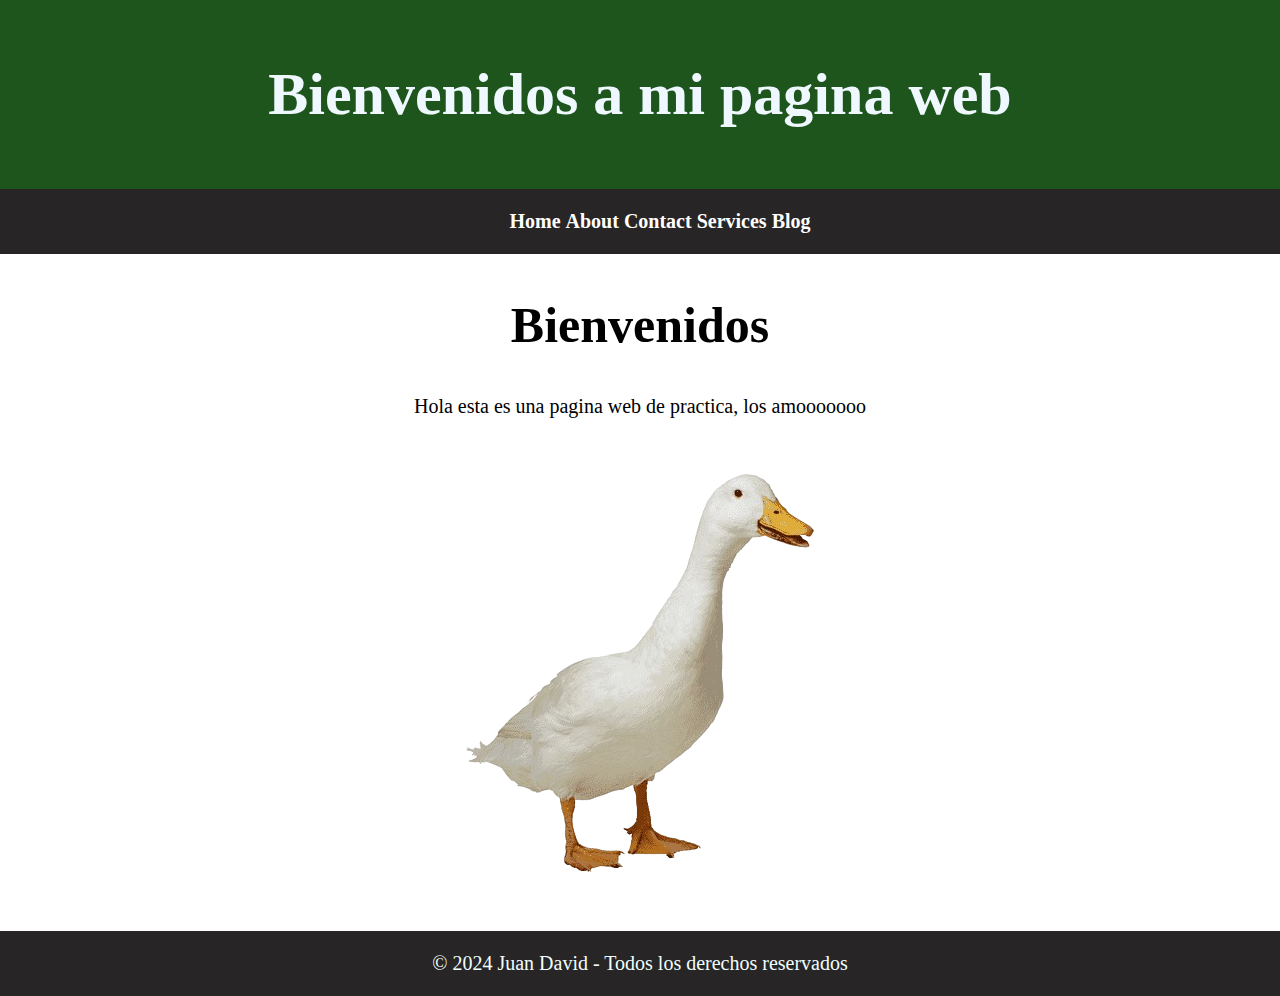
<file: MiPagina/pagina1/index.html>
<!DOCTYPE html>
<html lang="en">
<head>
    <meta charset="UTF-8">
    <meta name="viewport" content="width=device-width, initial-scale=1.0">
    <link rel="stylesheet" href="../css/style.css">
    <title>Mi Pagina</title>
</head>
<body>
    <header class="Titulo">
        <h1>Bienvenidos a mi pagina web</h1>
    </header>
    <nav>
        <ul>
            <li><a href="index.html">Home</a></li>
            <li><a href="about.html">About</a></li>
            <li><a href="contact.html">Contact</a></li>
            <li><a href="services.html">Services</a></li>
            <li><a href="blog.html">Blog</a></li>
        </ul>
    </nav>
    <main>
        <h2>Bienvenidos</h2>
        <p>Hola esta es una pagina web de practica, los amooooooo</p>
        <br><br>
        <img src="../img/ganso-removebg-preview.png" alt="">
        <br><br><br><br>
    </main>
    <footer>
        <p>&copy; 2024 Juan David - Todos los derechos reservados</p>
    </footer>
</body>
</html>
</file>
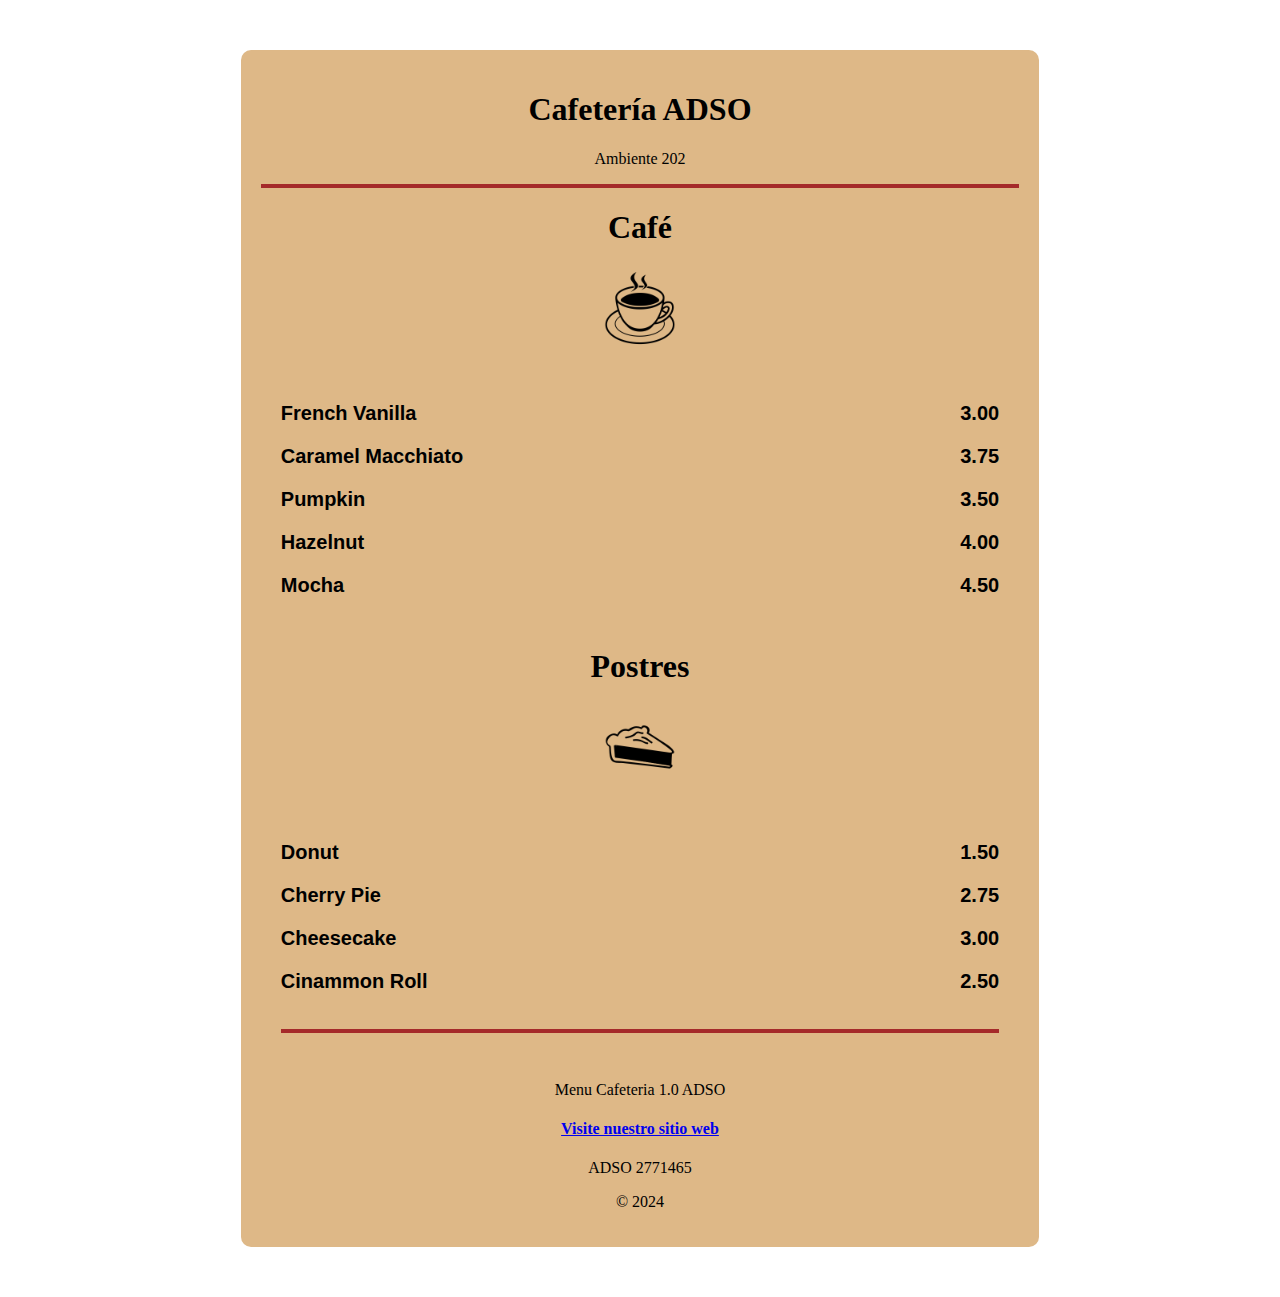
<file: Cafeteria Juan David/cafeteria.html>
<!DOCTYPE html>
<html lang="es">
<head>
    <meta charset="UTF-8">
    <meta name="viewport" content="width=device-width, initial-scale=1.0">
    <title>Cafetería</title>
    <link rel="stylesheet" href="Estilo/cafeteria.css">
</head>
<body>
    <div class="contenido">
        <h1>Cafetería ADSO</h1>
        <p>Ambiente 202</p>
        <hr>
        <h1>Café</h1>
        <img src="Media/cafepng.png" alt="Imagen de café">

        <div class="cafe">
            <div class="nombreprecio1">
                <span class="nombre">French Vanilla</span>
                <span class="precio">3.00</span>
            </div>
            <div class="nombreprecio1">
                <span class="nombre">Caramel Macchiato</span>
                <span class="precio">3.75</span>
            </div>

            <div class="nombreprecio1">
                <span class="nombre">Pumpkin</span>
                <span class="precio">3.50</span>
            </div>
            <div class="nombreprecio1">
                <span class="nombre">Hazelnut</span>
                <span class="precio">4.00</span>
            </div>
            <div class="nombreprecio1">
                <span class="nombre">Mocha</span>
                <span class="precio">4.50</span>
            </div>
        </div>
        <h1>Postres</h1>
        <img src="Media/pizzapng.png" alt="Imagen de postre">
        <div class="Postre">
            <div class="nombreprecio1">
                <span class="nombre">Donut</span>
                <span class="precio">1.50</span>
            </div>
            <div class="nombreprecio1">
                <span class="nombre">Cherry Pie</span>
                <span class="precio">2.75</span>
            </div>
            <div class="nombreprecio1">
                <span class="nombre">Cheesecake</span>
                <span class="precio">3.00</span>
            </div>
            <div class="nombreprecio1">
                <span class="nombre">Cinammon Roll</span>
                <span class="precio">2.50</span>
            </div>
            <br>
            <hr>       
        </div>
        <p>Menu Cafeteria 1.0 ADSO</p>
        <h4><a href="pagina2.html">Visite nuestro sitio web</a></h4>
        <p>ADSO 2771465</p>
        <p>&copy; 2024</p>

    </div>
</body>
</html>
</file>
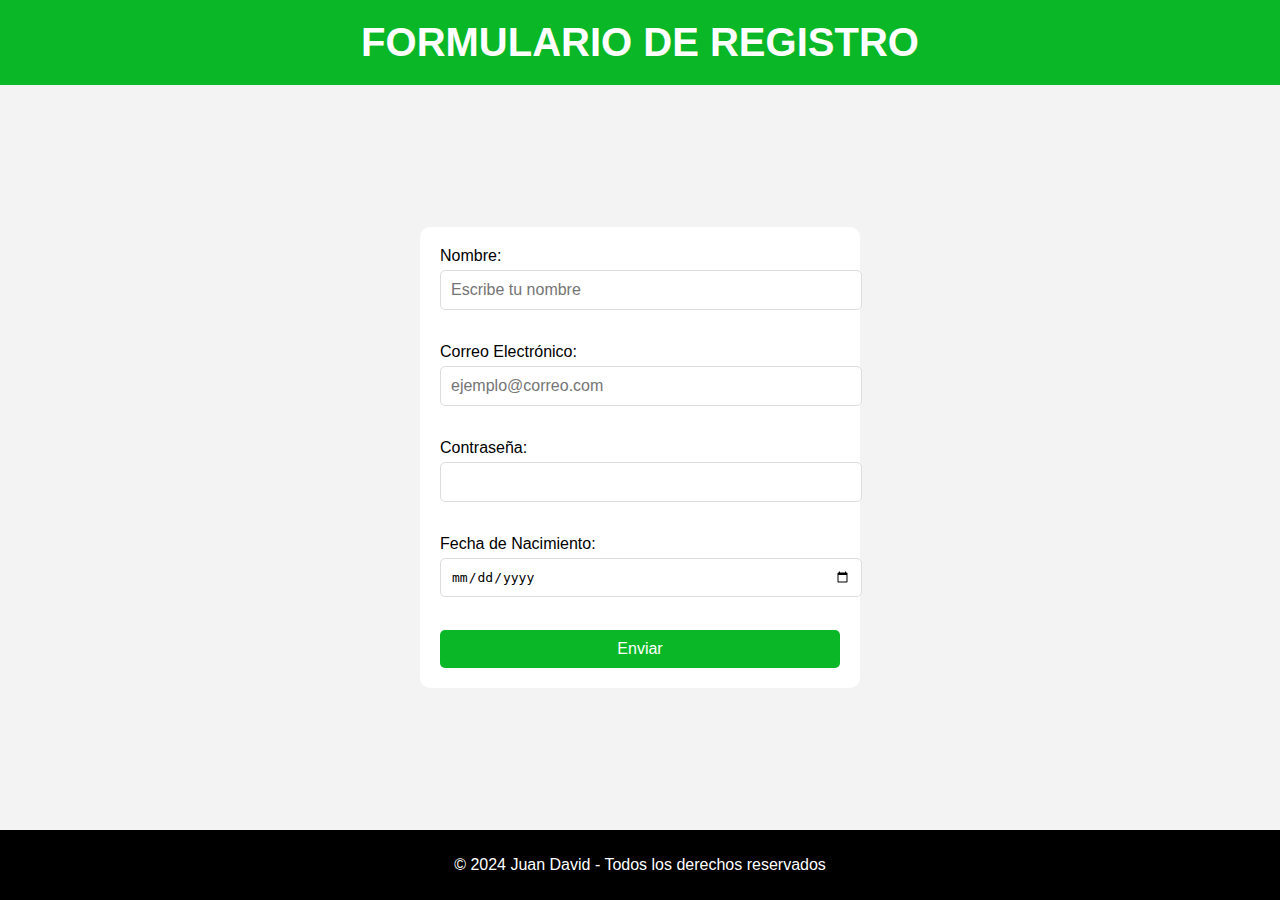
<file: FormularioRegistro/pagina3/indexx.html>
<!DOCTYPE html>
<html lang="es">
<head>
    <meta charset="UTF-8">
    <meta name="viewport" content="width=device-width, initial-scale=1.0">
    <title>Formulario</title>
    <link rel="stylesheet" href="../css/style3.css">
</head>
<body>
    <header class="titulopagina">
        <h1>FORMULARIO DE REGISTRO</h1>
    </header>
    <section class="formulario">
        <form action="/submit-form" method="POST">
            <label for="nombre">Nombre:</label>
            <input type="text" id="nombre" name="nombre" placeholder="Escribe tu nombre" required>
            <br><br>
            <label for="correo">Correo Electrónico:</label>
            <input type="email" id="correo" name="correo" placeholder="ejemplo@correo.com" required>
            <br><br>
            <label for="contraseña">Contraseña:</label>
            <input type="password" id="contraseña" name="contraseña" required>
            <br><br>
            <label for="fechanacimiento">Fecha de Nacimiento:</label>
            <input type="date" id="fechanacimiento" name="fechanacimiento" required>
            <br><br>
            <button type="submit">Enviar</button>
        </form> 
    </section>

    <footer class="footer">
        <p>&copy; 2024 Juan David - Todos los derechos reservados</p>
    </footer>
</body>
</html>
</file>
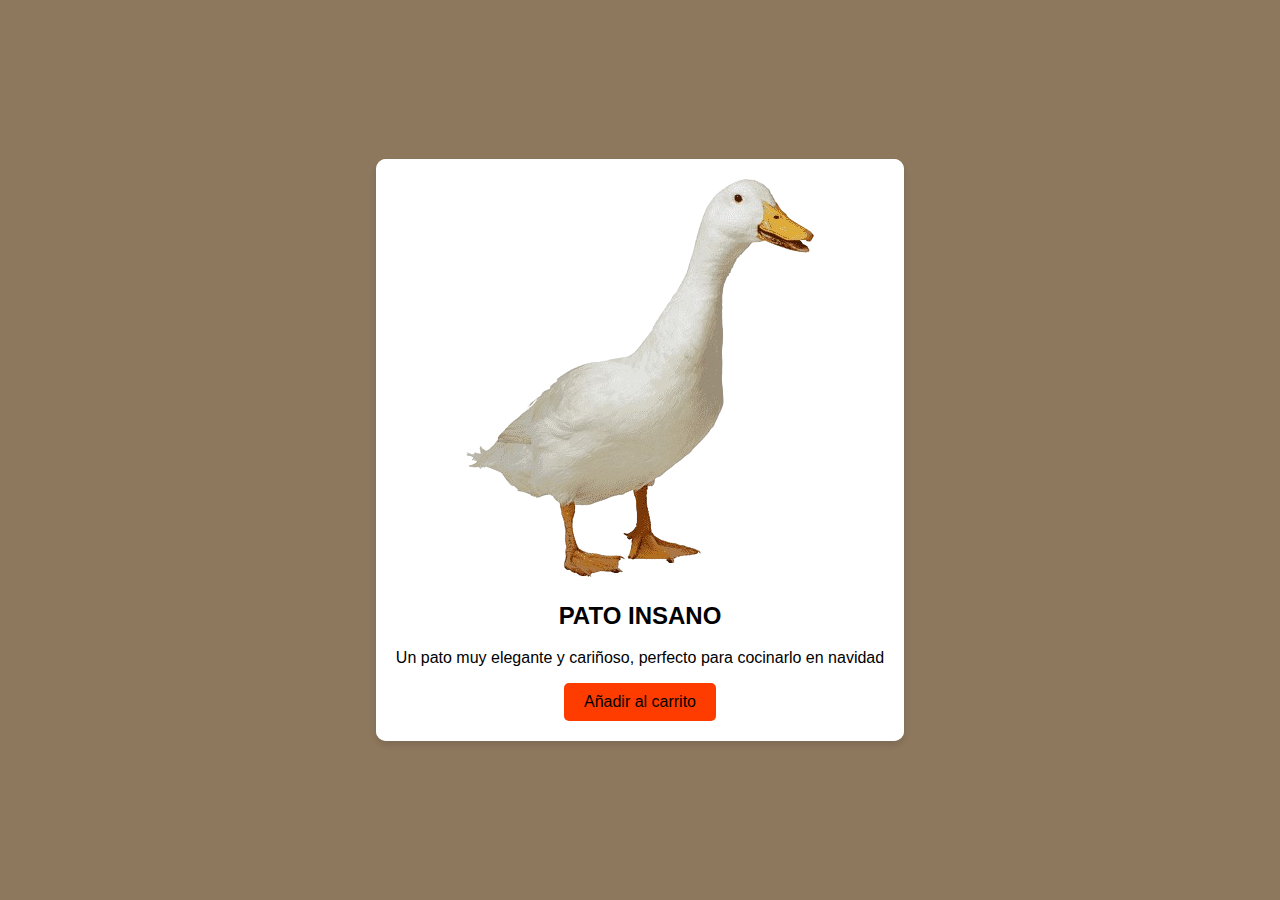
<file: Producto/pagina2/indexx.html>
<!DOCTYPE html>
<html lang="es">
<head>
    <meta charset="UTF-8">
    <meta name="viewport" content="width=device-width, initial-scale=1.0">
    <title>Pato Insano</title>
    <link rel="stylesheet" href="../css/style2.css">
</head>
<body>
    <section class="producto">
        <main>
            <article class="product-card">
                <img src="../img/ganso-removebg-preview.png" alt="Imagen de un pato insano" class="product-image">
                <h2 class="product-title">PATO INSANO</h2>
                <p class="product-description">Un pato muy elegante y cariñoso, perfecto para cocinarlo en navidad</p>
                <button class="product-button">Añadir al carrito</button>
            </article>
            
        </main>
    </section>
</body>
</html>
</file>
<file: MiPagina/css/style.css>
.Titulo{
    background-color: rgb(29, 85, 29);
    color: aliceblue;
    padding: 20px;
    font-size: 30px;
}

nav{
    background-color: rgb(39, 37, 37);
    padding: 1px;
    font-size: 20px;
}
ul{
    list-style-type: none;
}
li{
    display: inline-block
}


a {
    color: rgb(255, 255, 255); 
    text-decoration: none;
    font-weight: bold;
    transition: color 0.3s ease;
}

a:hover {
    color: red; 
    text-decoration: underline;
}

main {
    background-color: rgb(255, 255, 255);
}
h2 {
    font-size: 50px;
}
p {
    font-size: 20px;
}
footer {
    background-color: rgb(39, 37, 37);
    color: azure;
    padding: 1px;
}
body {
    text-align: center;
    margin: 0%;
}
</file>
<file: Cafeteria Juan David/Estilo/cafeteria.css>
body {
    background-image: url(https://images.unsplash.com/photo-1573883844855-f364441ac463?ixlib=rb-1.2.1&ixid=eyJhcHBfaWQiOjEyMDd9&auto=format&fit=crop&w=1950&q=80);
}

.contenido {
    text-align: center; 
    padding: 20px;
    background-color: rgb(222, 184, 135); 
    border-radius: 10px; 
    max-width: 60%; 
    margin: 50px auto; 
}
hr {
    color: brown;
    border: 2px solid;
}
/* Contenedor general */
.cafe {
    max-width: 900px; 
    margin: 20px auto; 
    padding: 20px; 
    font-family: Arial, sans-serif; 
}

.nombreprecio1 {
    display: flex; 
    justify-content: space-between; 
    padding: 10px 0; 
}

.nombre {
    font-size: 20px; 
    font-weight: bold;
}

.precio {
    font-size: 20px; 
    font-weight: bold; 
}

.Postre {
    max-width: 900px; 
    margin: 20px auto; 
    padding: 20px; 
    font-family: Arial, sans-serif; 
}
img {
    width: 80px; /* Ajusta el ancho */
    height: auto; /* Mantiene las proporciones */
}
</file>
<file: FormularioRegistro/css/style3.css>
body {
font-family: Arial, sans-serif;
margin: 0;
padding: 0;
background-color: #f3f3f3; 
display: flex;
flex-direction: column;
min-height: 100vh; 
}


.titulopagina {
background-color: #0ab827; 
color: #fff; 
padding: 20px 0;
text-align: center;
}

.titulopagina h1 {
margin: 0;
font-size: 2.5em;
}


.formulario {
flex: 1; 
display: flex;
justify-content: center;
align-items: center;
}

form {
width: 100%;
max-width: 400px; 
background-color: #fff;
padding: 20px;
border-radius: 10px; 
}


form label {
display: block;
margin-bottom: 5px;
}

form input {
width: 100%;
padding: 10px;
margin-bottom: 15px;
border: 1px solid #ddd;
border-radius: 5px;
font-size: 1em;
}

form button {
width: 100%;
padding: 10px;
background-color: #0ab827;
color: #fff;
border: none;
border-radius: 5px;
cursor: pointer;
font-size: 1em;
transition: background-color 0.3s ease;
}

form button:hover {
background-color: #0d850d; 
}

.footer {
background-color: #000; 
color: #fff; 
text-align: center;
padding: 10px 0;
}
</file>
<file: Producto/css/style2.css>
body {
    font-family: Arial, sans-serif;
    margin: 0;
    padding: 0;
    background-color: #8d775d;
    display: flex;
    justify-content: center;
    align-items: center;
    height: 100vh;
}

.producto {
    background-color: #ffffff;
    box-shadow: #fff;
    border-radius: 10px;
}

.product-card {
    text-align: center;
    background-color: #fff;
    padding: 20px;
    border-radius: 10px;
    box-shadow: 0 4px 6px rgba(0, 0, 0, 0.1);
}

.product-image {
    max-width: 100%;
    height: auto;
    border-radius: 10px;
}


.product-button {
    background-color: #ff3c00;
    color: #000000;
    border: none;
    padding: 10px 20px;
    font-size: 16px;
    border-radius: 5px;
    cursor: pointer;
    transition: background-color 0.3s;
}

.product-button:hover {
    background-color: #c4451f;
}
</file>
